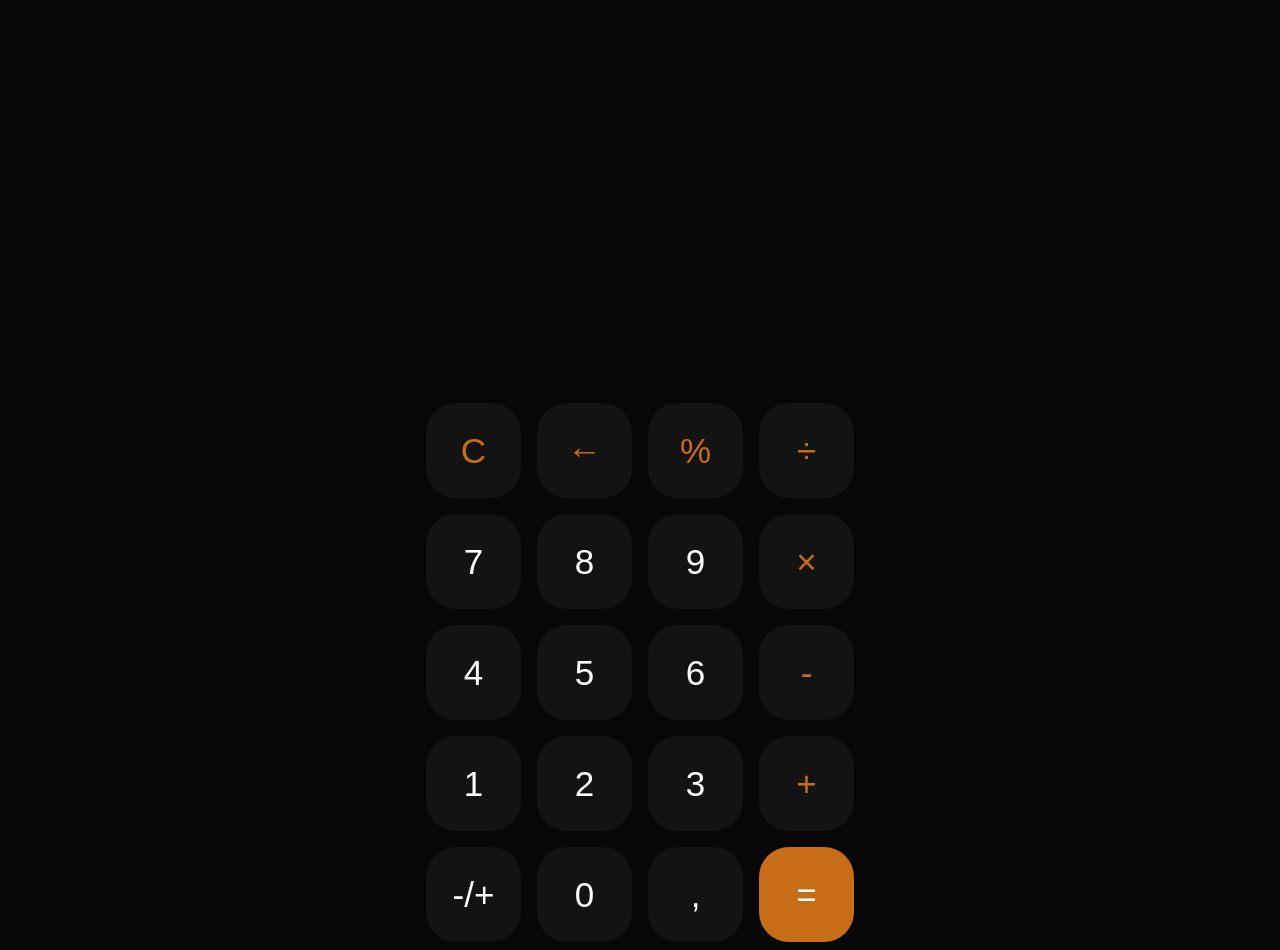
<file: Проекты/Калькулятор/main.html>
<!DOCTYPE html>
<html lang="en">
<head>
    <meta charset="UTF-8">
    <meta name="viewport" content="width=device-width, initial-scale=1.0">
    <title>Калькулятор</title>
    <link rel="stylesheet" href="main.css">
</head>
<body>
    <div id="calculator">
        <input id="input" type="number" onkeypress="validate(event)"><br>
        <button class='orange' onclick="addValue(this)" value="%">C</button><button id='delete' class='orange' onclick='deleteNumberButton()'>←</button><button class='orange' onclick="percent()">%</button><button class='orange' onclick="storeNumberDiv()">÷</button>
        <button onclick="addValue(this)"value="7">7</button><button onclick="addValue(this)"value="8">8</button><button onclick="addValue(this)"value="9">9</button><button class='orange' onclick="storeNumberPro()">×</button>
        <button onclick="addValue(this)"value="4">4</button><button onclick="addValue(this)"value="5">5</button><button onclick="addValue(this)"value="6">6</button><button class='orange' onclick="storeNumberDif()">-</button>
        <button onclick="addValue(this)"value="1">1</button><button onclick="addValue(this)"value="2">2</button><button onclick="addValue(this)"value="3">3</button><button class='orange' onclick="storeNumberSum()">+</button>
        <button onclick="inverse()">-/+</button><button onclick="addValue(this)"value="0">0</button><button onclick="">,</button><button id="oorange" onclick="sumNumbers()">=</button>
    </div>

    <script src="main.js"></script>
</body>
</html>
</file>
<file: Проекты/Калькулятор/main.css>
body {
    background-color: #070707;
    height: 950px;
    margin: 0;
    display: flex;
    justify-content: center;
    align-items: end;
}

button {
    width: 95px;
    height: 95px;
    border: 1px;
    border-radius: 30px;
    margin: 8px;
    font-size: 35px;
    background-color: #131313;
    color: #fff;
}

button:active {
    border: solid 2px #1a1919;
}

button:hover {
    background-color: #444444;
}

input {
    text-align: end;
    padding-bottom: 20px;
    width: 440px;
    -moz-appearance: textfield;
    appearance: 1;
    background-color: #070707;
    border: none;
    font-size: 60px;
    color: #fff;
}

input:focus{
    outline: none;
}

#calculator {
    display: flex;
    flex-wrap: wrap;
    justify-content: center;
    text-align: center;
    width: 550px;
}

.orange {
    color: rgb(199, 108, 23);
}

#oorange {
    background-color: rgb(199, 108, 23);
}
</file>
